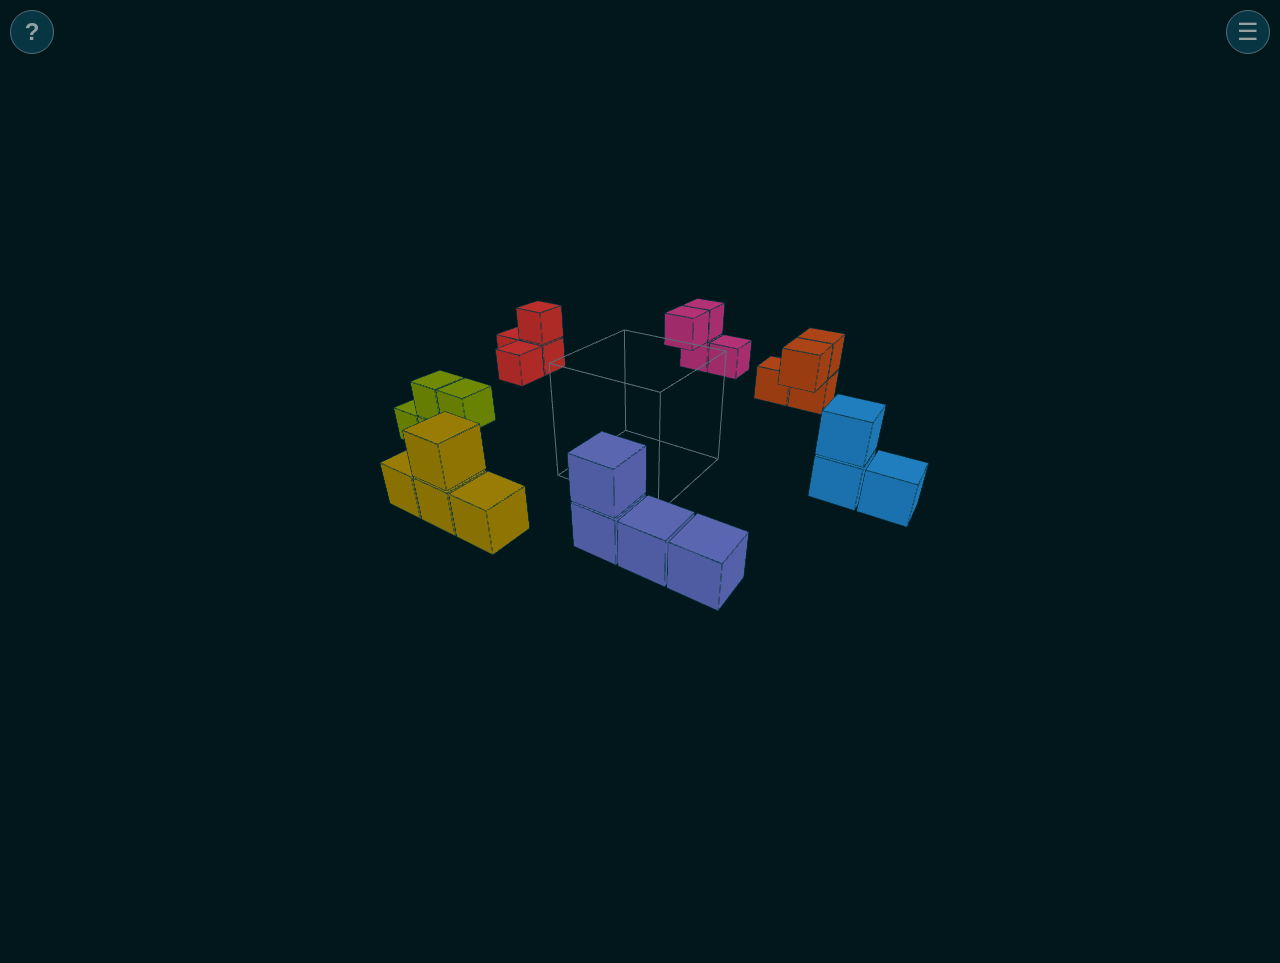
<file: index.html>
<!doctype html>
<html lang="en">
  <head>
    <meta charset="UTF-8" />
    <meta
      name="viewport"
      content="width=device-width, initial-scale=1.0, user-scalable=no"
    />
    <title>Soma</title>
    <link href="fonts/inter.css" rel="stylesheet" />
    <link href="fonts/monoid.css" rel="stylesheet" />
    <link rel="stylesheet" href="styles.css" />
    <link rel="manifest" href="./manifest.json" />
    <link rel="icon" href="./media/favicon.ico" type="image/x-icon" />
  </head>
  <body>
    <button id="help-btn">?</button>
    <button id="puzzle-menu-btn">☰</button>

    <div id="puzzle-panel" class="hidden">
      <div id="puzzle-preview"></div>
      <div id="puzzle-list"></div>
      <div id="puzzle-pagination">
        <button id="prev-puzzle-page">&#9664;</button>
        <span id="puzzle-page-info"></span>
        <button id="next-puzzle-page">&#9654;</button>
      </div>
      <button id="solve-cube-btn">Solve Classic Cube</button>
      <button id="cancel-puzzle-btn">Cancel</button>
    </div>

    <div id="info" class="hidden">
      <h1>Soma Cube by Ruben Berenguel</h1>
      <p>
        The goal is to assemble the seven pieces into a solid 3x3x3 cube or one
        of the other included puzzle shapes.
      </p>
      <p>
        There are <strong>240 unique solutions</strong> to the classic cube.
        When you solve the cube, you can export the solution. The export is an
        image that contains a 2D "unfolded" view of the solved cube's faces with
        the printed unique signature of this solution. This file is named with
        your solution's index number (1-240) and its unique signature, creating
        a shareable record of your find. Can you find them all? For other
        puzzles, a picture of the solved puzzle is generated.
      </p>
      <p>
        Incorporates the extra Soma puzzles from
        <a href="https://www.fam-bundgaard.dk/SOMA/FIGURES/FIGURES.HTM"
          >Thorleif Bundgård's Soma "fan" site</a
        >. As I add more puzzles I will try to add references to their authors.
      </p>
      <p><b>Controls:</b></p>
      <ul>
        <li>
          <b>Select/Place:</b> Click a piece to select it. Drag to place it,
          they magically try to snap to where you may want them.
        </li>
        <li>
          <b>Orbit Camera:</b> Drag the background. Also deselects pieces.
        </li>
        <li><b>Zoom:</b> Use the mouse wheel or pinch-to-zoom.</li>
        <li>
          <b>Rotate Piece:</b> When a piece is selected, use the
          <code>A, R, S</code> or <code>Z, X, V</code> keys, or the rotation
          trackball that appears on the bottom right.
        </li>
        <li>
          <b>Nudge Piece:</b> When a piece is selected, use the visual nudge
          controls to move it along that visual plane.
        </li>
      </ul>
      <button id="close-info-btn">Got it!</button>
    </div>
    <div id="blur" class="hidden"></div>
    <div id="container">
      <div id="win-message">
        <div id="win-message-main-text"></div>
        <div id="solution-info"></div>
        <div id="win-buttons-container">
          <button id="export-btn">Export Solution</button>
          <button id="hide-btn" class="rot-btn">Hide this</button>
          <button id="restart-btn" class="rot-btn">Restart</button>
        </div>
      </div>
    </div>

    <div id="nudge-pad" class="hidden">
      <button id="nudge-up">↑</button>
      <button id="nudge-left">←</button>
      <button id="nudge-right">→</button>
      <button id="nudge-down">↓</button>
    </div>

    <script type="importmap">
      {
        "imports": {
          "three": "./libs/three.module.js"
        }
      }
    </script>
    <script type="module" src="js/soma.js"></script>
    <script>
      if ("serviceWorker" in navigator) {
        window.addEventListener("load", function () {
          navigator.serviceWorker.register("./sw.js").then(
            function (registration) {
              console.log(
                "ServiceWorker registration successful with scope: ",
                registration.scope,
              );
            },
            function (err) {
              console.log("ServiceWorker registration failed: ", err);
            },
          );
        });
      } else {
        console.info("Service workers not available on this device");
      }
    </script>
  </body>
</html>
</file>
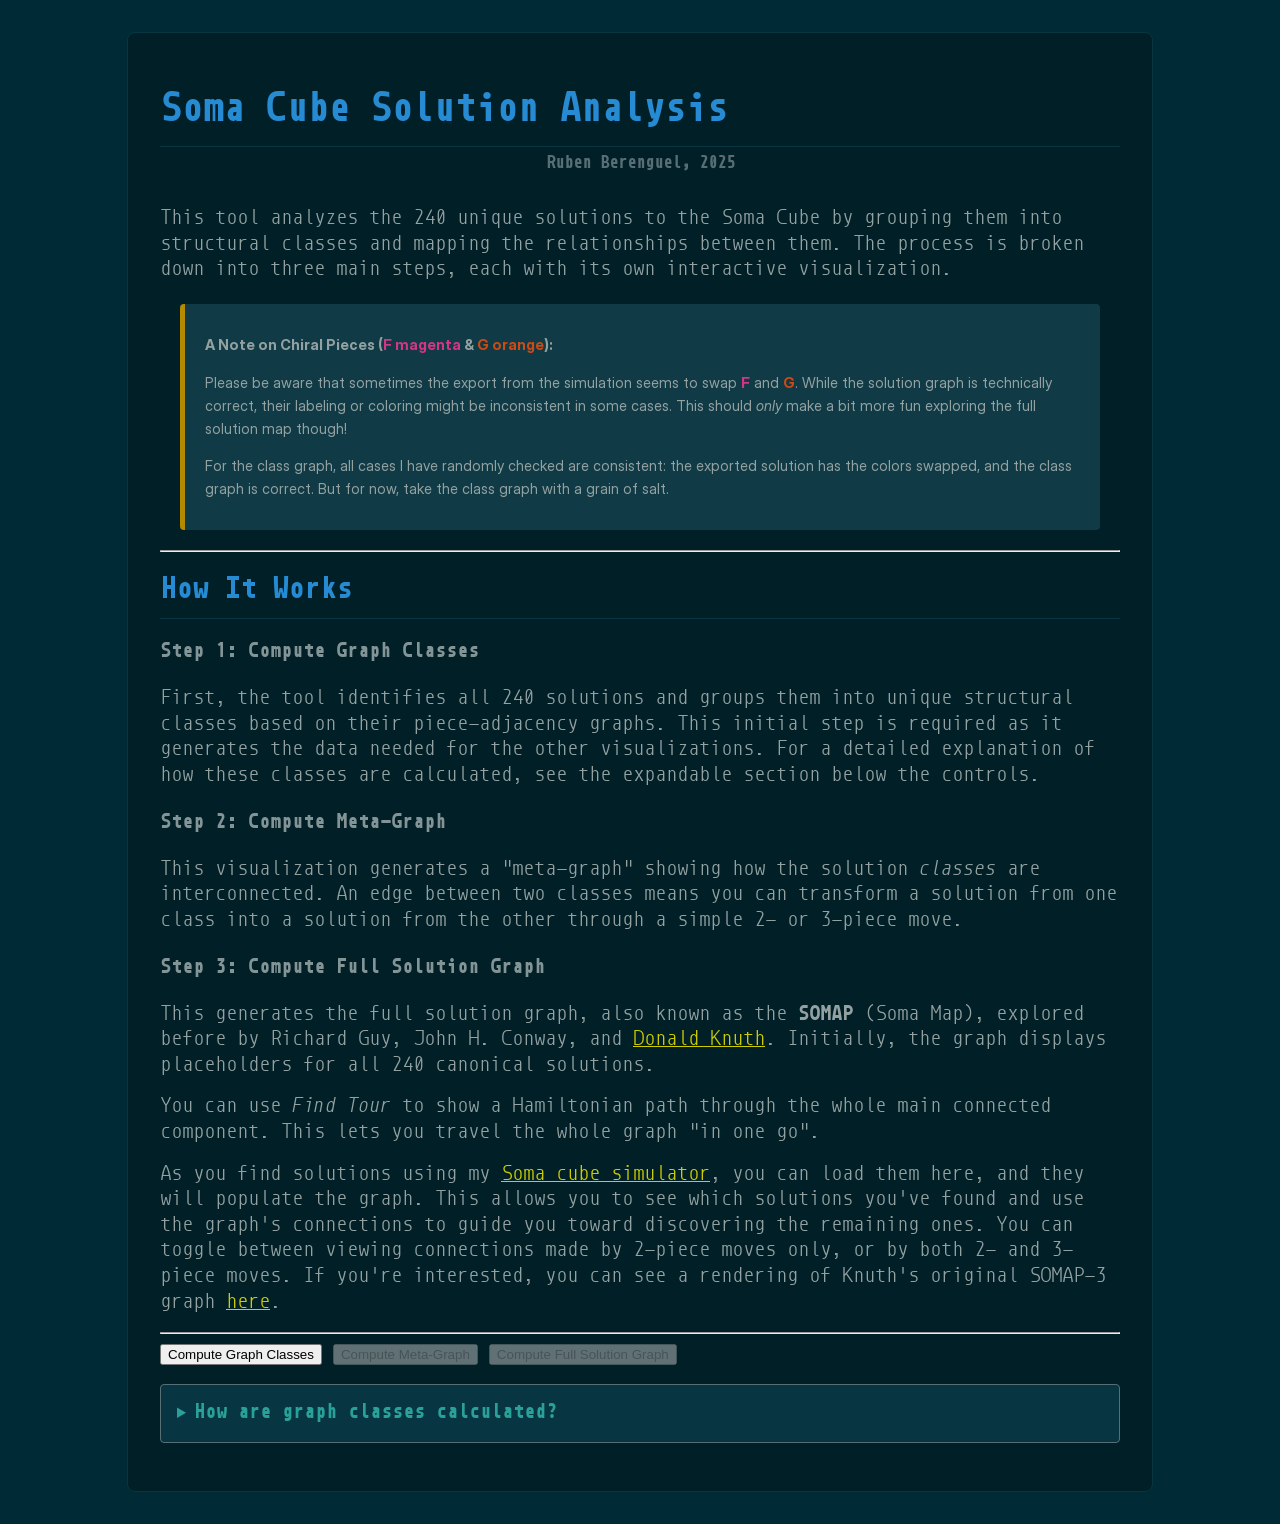
<file: analysis/index.html>
<!doctype html>
<html lang="en">
  <head>
    <meta charset="UTF-8" />
    <link rel="icon" href="../media/favicon.ico" type="image/x-icon" />
    <title>Soma Cube Solution Analysis</title>
    <script src="./libs/mermaid.js"></script>
    <script src="./libs/svgpanzoom.js"></script>
    <script src="./libs/d3v6.js"></script>
    <link href="../fonts/inter.css" rel="stylesheet" />
    <link href="../fonts/monoid.css" rel="stylesheet" />
    <style>
      body {
        margin: 0;
        font-family: "monoidregular";
        background-color: #002b36; /* Solarized Base03 */
        color: #839496; /* Solarized Base01 */
        line-height: 1.6;
      }
      /* In styles.css */
      .chiral-notice {
        background-color: #103b46; /* A light, solarized color */
        border-left: 5px solid #b58900; /* Solarized yellow */
        padding: 15px 20px;
        margin: 20px;
        border-radius: 4px;
        font-family: "Inter", sans-serif;
        color: #839496; /* A darker, readable color */
        font-size: 0.9em;
      }
      .chiral-notice .piece-f {
        color: #d33682; /* Piece F Color (Magenta) */
        font-weight: bold;
      }

      .chiral-notice .piece-g {
        color: #cb4b16; /* Piece G Color (Orange) */
        font-weight: bold;
      }
      .chiral-notice strong {
      }
      #container {
        max-width: 960px;
        margin: 2rem auto;
        background: #001f27; /* Darker variant for container */
        padding: 2rem;
        border-radius: 8px;
        border: 1px solid #073642; /* Solarized Base02 */
      }
      h1,
      h2 {
        border-bottom: 1px solid #073642;
        padding-bottom: 0.5rem;
        color: #268bd2; /* Solarized Blue */
      }
      p,
      li {
        color: #93a1a1; /* Solarized Base1 */
      }
      /* General code style */
      code {
        font-family: monospace;
        background-color: #073642;
        color: #b58900; /* Solarized Yellow */
        padding: 2px 5px;
        border-radius: 4px;
      }
      .solution {
        margin-bottom: 2rem;
        border: 1px solid #073642;
        border-radius: 8px;
        padding: 1.5rem;
        background: #002b36;
      }
      /* Style for the container of the signature list */
      pre {
        background-color: #073642;
        padding: 1rem;
        border-radius: 4px;
        white-space: pre-wrap;
        word-break: break-all;
        color: #93a1a1;
      }
      /* --- THIS IS THE FIX --- */
      /* Make the code block inside pre a block element */
      pre > code {
        display: block;
        background-color: transparent; /* Inherit pre's background */
        padding: 0; /* Reset padding, pre handles it */
      }
      .mermaid {
        background-color: #002b36;
        padding: 1rem;
        border-radius: 8px;
        display: flex;
        justify-content: center;
      }
      .mermaid svg {
        max-width: 100%;
        height: auto;
      }

      details {
        margin: 1rem 0;
        background: #073642;
        border-radius: 4px;
        border: 1px solid #586e75;
      }
      summary {
        padding: 1rem;
        cursor: pointer;
        font-weight: bold;
        color: #2aa198; /* Solarized Cyan */
      }
      .explanation {
        padding: 0 1rem 1rem 1rem;
        border-top: 1px solid #586e75;
      }
      .explanation ul {
        padding-left: 20px;
      }
      #meta-graph-viz {
        height: 50vh;
      }
      [data-id="A"] > rect {
        fill: #268bd2 !important;
      }
      [data-id="B"] > rect {
        fill: #6c71c4 !important;
      }
      [data-id="C"] > rect {
        fill: #b58900 !important;
      }
      [data-id="D"] > rect {
        fill: #859900 !important;
      }
      [data-id="E"] > rect {
        fill: #dc322f !important;
      }
      [data-id="F"] > rect {
        fill: #d33682 !important;
      }
      [data-id="G"] > rect {
        fill: #cb4b16 !important;
      }
      [data-id="A"] span {
        color: black !important;
      }
      [data-id="B"] span {
        color: black !important;
      }
      [data-id="C"] span {
        color: black !important;
      }
      [data-id="D"] span {
        color: black !important;
      }
      [data-id="E"] span {
        color: black !important;
      }
      [data-id="F"] span {
        color: black !important;
      }
      [data-id="G"] span {
        color: black !important;
      }
      .viz-container {
        display: flex;
        flex-direction: row;
        align-items: center;
        justify-content: space-around;
        gap: 1rem;
      }
      .chord-diagram-container,
      .mermaid-diagram-container {
        flex: 1;
        min-width: 0;
      }
      .mermaid-diagram-container {
        background-color: #002b36;
        padding: 1rem;
        border-radius: 8px;
      }
      #container a {
        color: #cc0;
      }
      h4.subtitle {
        text-align: center;
        color: #586e75; /* Solarized Base00 */
        font-size: 0.9em;
        margin-top: -1rem;
        margin-bottom: 2rem;
        border-bottom: none;
        padding-bottom: 0;
      }
    </style>
  </head>
  <body>
    <div id="container">
      <h1>Soma Cube Solution Analysis</h1>
      <h4 class="subtitle">Ruben Berenguel, 2025</h4>
      <p>
        This tool analyzes the 240 unique solutions to the Soma Cube by grouping
        them into structural classes and mapping the relationships between them.
        The process is broken down into three main steps, each with its own
        interactive visualization.
      </p>
      <div class="chiral-notice">
        <p>
          <strong
            >A Note on Chiral Pieces (<span class="piece-f">F magenta</span> &
            <span class="piece-g">G orange</span>):</strong
          >
        </p>
        <p>
          Please be aware that sometimes the export from the simulation seems to
          swap <span class="piece-f">F</span> and
          <span class="piece-g">G</span>. While the solution graph is
          technically correct, their labeling or coloring might be inconsistent
          in some cases. This should <em>only</em> make a bit more fun exploring
          the full solution map though!
        </p>
        <p>
          For the class graph, all cases I have randomly checked are consistent:
          the exported solution has the colors swapped, and the class graph is
          correct. But for now, take the class graph with a grain of salt.
        </p>
      </div>
      <hr />

      <h2>How It Works</h2>

      <h4>Step 1: Compute Graph Classes</h4>
      <p>
        First, the tool identifies all 240 solutions and groups them into unique
        structural classes based on their piece-adjacency graphs. This initial
        step is required as it generates the data needed for the other
        visualizations. For a detailed explanation of how these classes are
        calculated, see the expandable section below the controls.
      </p>

      <h4>Step 2: Compute Meta-Graph</h4>
      <p>
        This visualization generates a "meta-graph" showing how the solution
        <em>classes</em> are interconnected. An edge between two classes means
        you can transform a solution from one class into a solution from the
        other through a simple 2- or 3-piece move.
      </p>

      <h4>Step 3: Compute Full Solution Graph</h4>
      <p>
        This generates the full solution graph, also known as the
        <strong>SOMAP</strong> (Soma Map), explored before by Richard Guy, John
        H. Conway, and
        <a href="https://www-cs-faculty.stanford.edu/~knuth/somap-list.txt"
          >Donald Knuth</a
        >. Initially, the graph displays placeholders for all 240 canonical
        solutions.
      </p>
      <p>
        You can use <em>Find Tour</em> to show a Hamiltonian path through the
        whole main connected component. This lets you travel the whole graph "in
        one go".
      </p>
      <p>
        As you find solutions using my
        <a href="https://www.mostlymaths.net/soma">Soma cube simulator</a>, you
        can load them here, and they will populate the graph. This allows you to
        see which solutions you've found and use the graph's connections to
        guide you toward discovering the remaining ones. You can toggle between
        viewing connections made by 2-piece moves only, or by both 2- and
        3-piece moves. If you're interested, you can see a rendering of Knuth's
        original SOMAP-3 graph <a href="./knuth.html">here</a>.
      </p>
      <hr />
      <div id="controls">
        <button id="compute-classes-btn">Compute Graph Classes</button>
        <button id="compute-meta-btn" disabled>Compute Meta-Graph</button>
        <button id="compute-solution-graph-btn" disabled>
          Compute Full Solution Graph
        </button>
      </div>
      <details>
        <summary>How are graph classes calculated?</summary>
        <div class="explanation">
          <p>
            To find the unique structural class for each graph, we compute a
            <strong>canonical label</strong>. This is a unique string that
            represents the graph's structure, regardless of how its pieces
            (vertices) are named.
          </p>
          <p>
            Two solutions belong to the same class if their graphs are
            <strong>isomorphic</strong>—meaning they are structurally identical.
          </p>
          <p>Our method is a brute-force approach suitable for small graphs:</p>
          <ul>
            <li>
              We generate all 7! (5,040) possible permutations of the piece
              labels ('A' through 'G').
            </li>
            <li>
              For each permutation, we create a new, relabeled version of the
              graph.
            </li>
            <li>
              <strong
                >We then convert this relabeled graph into a unique
                string:</strong
              >
              <ul>
                <li>
                  First, the graph's nodes (pieces) are sorted alphabetically
                  (A, B, C...).
                </li>
                <li>
                  We iterate through the sorted nodes, building the string. For
                  each node, we append its name, a colon, its
                  alphabetically-sorted neighbors, and a semicolon.
                </li>
                <li>
                  This creates a segment like <code>A:BCF;</code> for a single
                  node. The final string is a concatenation of all segments,
                  e.g., <code>A:BCF;B:ADG;...</code>.
                </li>
              </ul>
            </li>
            <li>
              The lexicographically <strong>smallest</strong> string found
              across all 5,040 permutations is chosen as the graph's official
              canonical label.
            </li>
          </ul>
          <p>
            All isomorphic graphs will produce the exact same canonical label,
            allowing us to group them together.
          </p>
        </div>
      </details>
      <div id="meta-graph-container" style="display: none">
        <h2>Meta-Graph of Solution Classes</h2>
        <p>
          This graph connects solution classes. A
          <strong>solid line</strong> indicates a 2-piece move, and a
          <strong>dotted line</strong> indicates a 3-piece move between
          solutions in the respective classes.
        </p>
        <div id="meta-graph-viewport">
          <div id="meta-graph-viz"></div>
        </div>
      </div>
      <div id="results-container"></div>
    </div>
    <script type="importmap">
      {
        "imports": {
          "three": "../libs/three.module.js"
        }
      }
    </script>
    <script type="module" src="main.js"></script>
  </body>
</html>
</file>
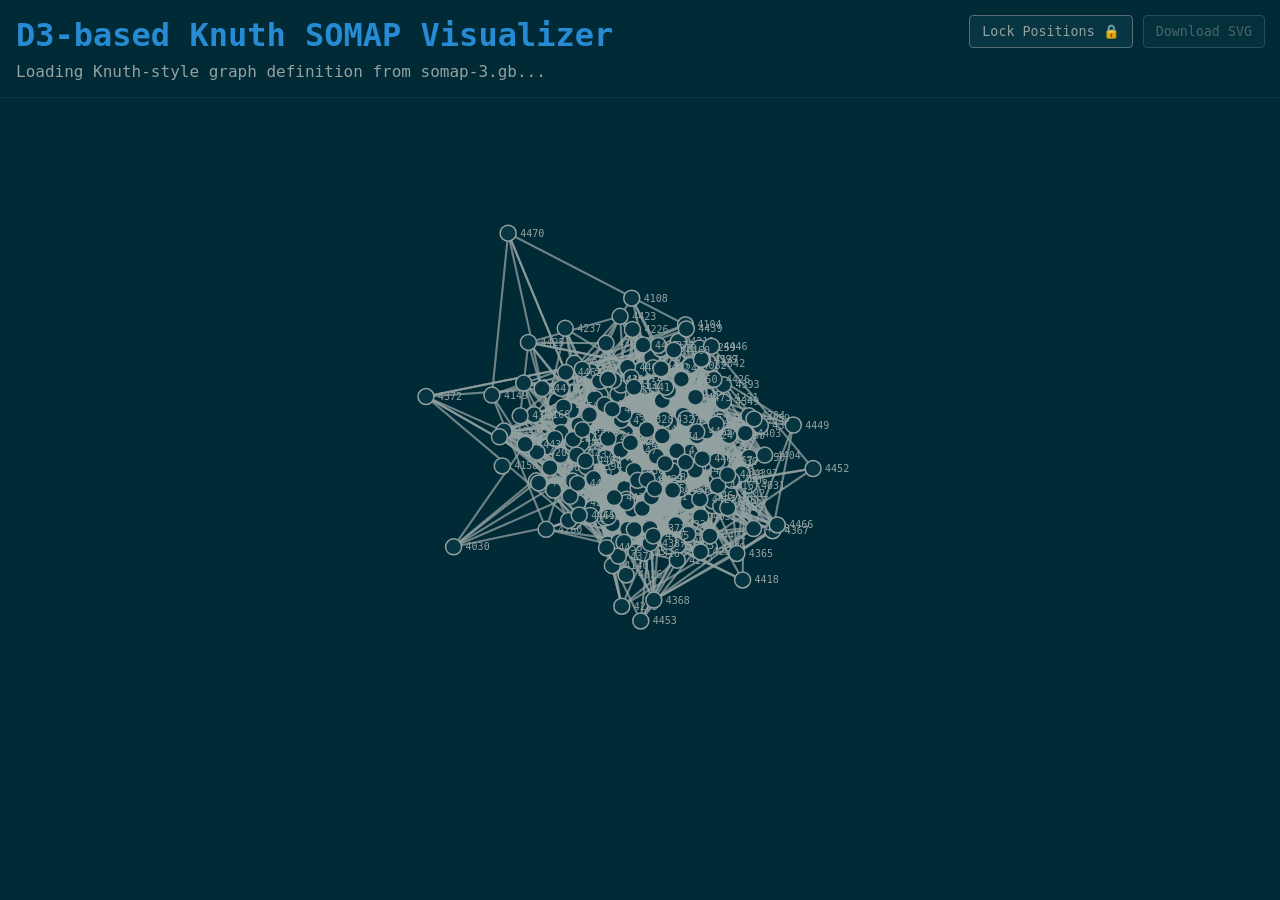
<file: analysis/knuth.html>
<!doctype html>
<html lang="en">
  <head>
    <meta charset="UTF-8" />
    <title>D3-based Knuth SOMAP Visualizer</title>
    <link rel="icon" href="../media/favicon.ico" type="image/x-icon" />
    <script src="libs/d3v6.js"></script>
    <style>
      body,
      html {
        margin: 0;
        padding: 0;
        width: 100%;
        height: 100%;
        overflow: hidden;
        background-color: #002b36;
        font-family:
          monospace,
          -apple-system,
          BlinkMacSystemFont,
          "Segoe UI",
          Roboto,
          Helvetica,
          Arial,
          sans-serif;
        color: #93a1a1;
      }
      svg {
        width: 100%;
        height: 100%;
        position: absolute;
        top: 0;
        left: 0;
        z-index: 1;
      }
      .header {
        position: relative;
        padding: 1rem;
        background-color: rgba(0, 43, 54, 0.9);
        z-index: 10;
        border-bottom: 1px solid #073642;
      }
      .header h1,
      .header p {
        margin: 0;
        padding: 0;
      }
      .header h1 {
        color: #268bd2;
        margin-bottom: 0.5rem;
      }
      .controls {
        position: absolute;
        top: 15px;
        right: 15px;
        display: flex;
        gap: 10px;
        z-index: 10;
      }
      .controls button,
      input[type="file"] {
        font-family: monospace, sans-serif;
        background-color: #073642;
        color: #93a1a1;
        border: 1px solid #586e75;
        padding: 8px 12px;
        border-radius: 4px;
        cursor: pointer;
      }
      .controls button:disabled {
        cursor: not-allowed;
        opacity: 0.5;
      }

      .node circle {
        stroke: #93a1a1;
        stroke-width: 1.5px;
        fill: #073642;
      }
      .node text {
        fill: #93a1a1;
        font-size: 10px;
        pointer-events: none;
      }
      .strand {
        stroke-opacity: 0.5;
        pointer-events: none;
      }
      .strand.three-piece {
        stroke-dasharray: 4, 4;
      }
      .link-group {
        cursor: help;
      }
      .link-label {
        font-size: 12px;
        font-weight: bold;
        fill: #fdf6e3;
        stroke: #002b36;
        stroke-width: 3px;
        paint-order: stroke;
        text-anchor: middle;
        alignment-baseline: middle;
        pointer-events: none;
        opacity: 1;
      }
      .tooltip {
        position: absolute;
        text-align: center;
        width: auto;
        padding: 8px;
        font: 12px sans-serif;
        background: #073642;
        border: 1px solid #93a1a1;
        border-radius: 8px;
        pointer-events: none;
        color: #93a1a1;
        opacity: 0;
        z-index: 20;
      }
    </style>
  </head>
  <body>
    <div class="header">
      <h1>D3-based Knuth SOMAP Visualizer</h1>
      <p>Loading Knuth-style graph definition from somap-3.gb...</p>
    </div>

    <div class="controls">
      <button id="lock-btn">Lock Positions 🔒</button>
      <button id="download-btn" disabled>Download SVG</button>
    </div>

    <script>
      function parseKnuthFormat(textContent) {
        const lines = textContent.split("\n");
        const nodes = new Map();
        const edges = [];
        let currentNodeId = null;
        const nodeRegex = /^#(\d+)\s+([A-Z0-9a-z]+)/;
        const edgeRegex = /->\s+#(\d+).*?(delta.*)/;

        for (const line of lines) {
          const nodeMatch = line.match(nodeRegex);
          if (nodeMatch) {
            const [_, id, code] = nodeMatch;
            currentNodeId = id;
            nodes.set(id, `${id} ${code}`);
            continue;
          }

          const edgeMatch = line.match(edgeRegex);
          if (edgeMatch && currentNodeId) {
            const [_, targetId, label] = edgeMatch;
            edges.push({
              from: currentNodeId,
              to: targetId,
              label: label.trim(),
            });
          }
        }
        return { nodes, edges };
      }

      function transformToD3(knuthData) {
        const nodes = Array.from(knuthData.nodes.keys(), (id) => ({
          id,
          label: knuthData.nodes.get(id),
        }));
        const links = knuthData.edges.map((edge) => {
          const piecesMatch = edge.label.match(/\(([^)]+)\)/);
          const pieces = piecesMatch ? piecesMatch[1] : "";
          return {
            source: edge.from,
            target: edge.to,
            pieces: pieces,
            moveType: pieces ? pieces.split(",").length : 0,
          };
        });
        return { nodes, links };
      }

      function saveSvg(svgElement, filename) {
        const serializer = new XMLSerializer();
        let source = serializer.serializeToString(svgElement);
        if (
          !source.match(/^<svg[^>]+xmlns="http\:\/\/www\.w3\.org\/2000\/svg"/)
        ) {
          source = source.replace(
            /^<svg/,
            '<svg xmlns="http://www.w3.org/2000/svg"',
          );
        }
        const blob = new Blob([source], {
          type: "image/svg+xml;charset=utf-8",
        });
        const url = URL.createObjectURL(blob);
        const link = document.createElement("a");
        link.href = url;
        link.download = filename;
        document.body.appendChild(link);
        link.click();
        document.body.removeChild(link);
        URL.revokeObjectURL(url);
      }

      function renderD3Graph({ nodes, links }) {
        d3.select("svg").remove();
        d3.select(".tooltip").remove();

        const pieceColors = new Map([
          ["A", "#268bd2"],
          ["B", "#6c71c4"],
          ["C", "#b58900"],
          ["D", "#859900"],
          ["E", "#dc322f"],
          ["F", "#d33682"],
          ["G", "#cb4b16"],
        ]);

        const width = window.innerWidth;
        const height = window.innerHeight;
        let isLocked = false;
        const svg = d3
          .select("body")
          .append("svg")
          .attr("viewBox", [0, 0, width, height]);
        const tooltip = d3
          .select("body")
          .append("div")
          .attr("class", "tooltip");
        const totalEdgeWidth = 2;

        const simulation = d3
          .forceSimulation(nodes)
          .force(
            "link",
            d3
              .forceLink(links)
              .id((d) => d.id)
              .distance(150)
              .strength(1.9),
          )
          .force("charge", d3.forceManyBody().strength(-2))
          .force("center", d3.forceCenter(width / 2, height / 2));

        const linkGroups = svg
          .append("g")
          .selectAll("g")
          .data(links)
          .join("g")
          .attr("class", (d) => `link-group move-${d.moveType}-piece`)
          .on("mouseover", function (event, d) {
            const group = d3.select(this);
            group.selectAll("line.strand").style("stroke-opacity", 1.0);
            if (d.pieces) {
              group
                .append("text")
                .attr("class", "link-label")
                .attr("x", (d.source.x + d.target.x) / 2)
                .attr("y", (d.source.y + d.target.y) / 2)
                .text(d.pieces.split(",").join(""));
            }
            tooltip
              .transition()
              .duration(200)
              .style("opacity", 0.9)
              .html(`Move: ${d.pieces || "N/A"}`)
              .style("left", event.pageX + 5 + "px")
              .style("top", event.pageY - 28 + "px");
          })
          .on("mouseout", function () {
            const group = d3.select(this);
            group.selectAll("line.strand").style("stroke-opacity", 0.5);
            group.select("text.link-label").remove();
            tooltip.transition().duration(500).style("opacity", 0);
          });

        linkGroups.each(function (d) {
          const group = d3.select(this);
          const strands = d.pieces ? d.pieces.split(",") : [];
          const strandWidth =
            strands.length > 0
              ? Math.max(0.5, totalEdgeWidth / strands.length)
              : totalEdgeWidth;
          group
            .append("line")
            .attr("class", "hit-area")
            .style("stroke", "transparent")
            .style("stroke-width", 10);

          if (strands.length > 0) {
            strands.forEach((piece) => {
              group
                .append("line")
                .attr("class", "strand")
                .classed("three-piece", d.moveType === 3)
                .style("stroke", pieceColors.get(piece.trim()) || "#93a1a1")
                .style("stroke-width", strandWidth.toFixed(2));
            });
          } else {
            group
              .append("line")
              .attr("class", "strand")
              .style("stroke", "#93a1a1")
              .style("stroke-width", strandWidth.toFixed(2));
          }
        });

        const node = svg
          .append("g")
          .selectAll("g")
          .data(nodes)
          .join("g")
          .attr("class", "node")
          .call(
            d3
              .drag()
              .on("start", dragstarted)
              .on("drag", dragged)
              .on("end", dragended),
          );
        node.append("circle").attr("r", 8);
        node
          .append("text")
          .text((d) => d.id)
          .attr("dx", 12)
          .attr("dy", ".35em");
        node.append("title").text((d) => d.label);

        simulation.on("tick", () => {
          linkGroups.each(function (d) {
            const group = d3.select(this);
            const { source, target } = d;
            group
              .select("line.hit-area")
              .attr("x1", source.x)
              .attr("y1", source.y)
              .attr("x2", target.x)
              .attr("y2", target.y);
            const dx = target.x - source.x,
              dy = target.y - source.y;
            const length = Math.sqrt(dx * dx + dy * dy);
            if (length === 0) return;
            const nx = -dy / length,
              ny = dx / length;
            const numStrands = d.pieces ? d.pieces.split(",").length : 1;
            const strandWidth = Math.max(0.5, totalEdgeWidth / numStrands);

            group.selectAll("line.strand").each(function (_, i) {
              const offset =
                numStrands > 1 ? (i - (numStrands - 1) / 2) * strandWidth : 0;
              d3.select(this)
                .attr("x1", source.x + offset * nx)
                .attr("y1", source.y + offset * ny)
                .attr("x2", target.x + offset * nx)
                .attr("y2", target.y + offset * ny);
            });
          });
          node.attr("transform", (d) => `translate(${d.x},${d.y})`);
        });

        function dragstarted(event, d) {
          if (!event.active) {
            simulation.alphaTarget(isLocked ? 0 : 0.3).restart();
          }
          d.fx = d.x;
          d.fy = d.y;
        }
        function dragged(event, d) {
          d.fx = event.x;
          d.fy = event.y;
        }
        function dragended(event, d) {
          if (!isLocked) {
            if (!event.active) {
              simulation.alphaTarget(0);
            }
            d.fx = null;
            d.fy = null;
          }
        }

        const lockBtn = document.getElementById("lock-btn");
        const downloadBtn = document.getElementById("download-btn");

        lockBtn.addEventListener("click", () => {
          isLocked = true;
          simulation.stop();
          lockBtn.textContent = "Positions Locked ✨";
          lockBtn.disabled = true;
          downloadBtn.disabled = false;
          node.selectAll("circle").attr("stroke", "#2aa198");
        });

        downloadBtn.addEventListener("click", () => {
          saveSvg(svg.node(), "knuth-metagraph.svg");
        });
      }

      // Function to fetch and render the graph
      async function loadAndRenderGraph() {
        try {
          const response = await fetch("./somap-3.gb");
          if (!response.ok) {
            throw new Error(`HTTP error! status: ${response.status}`);
          }
          const textContent = await response.text();
          const knuthData = parseKnuthFormat(textContent);
          const d3Data = transformToD3(knuthData);
          renderD3Graph(d3Data);
        } catch (error) {
          console.error("Could not load the graph file:", error);
          document.querySelector(".header p").textContent =
            "Failed to load somap-3.gb. Please check console for details.";
        }
      }

      // Load the graph when the page loads
      document.addEventListener("DOMContentLoaded", loadAndRenderGraph);
    </script>
  </body>
</html>
</file>
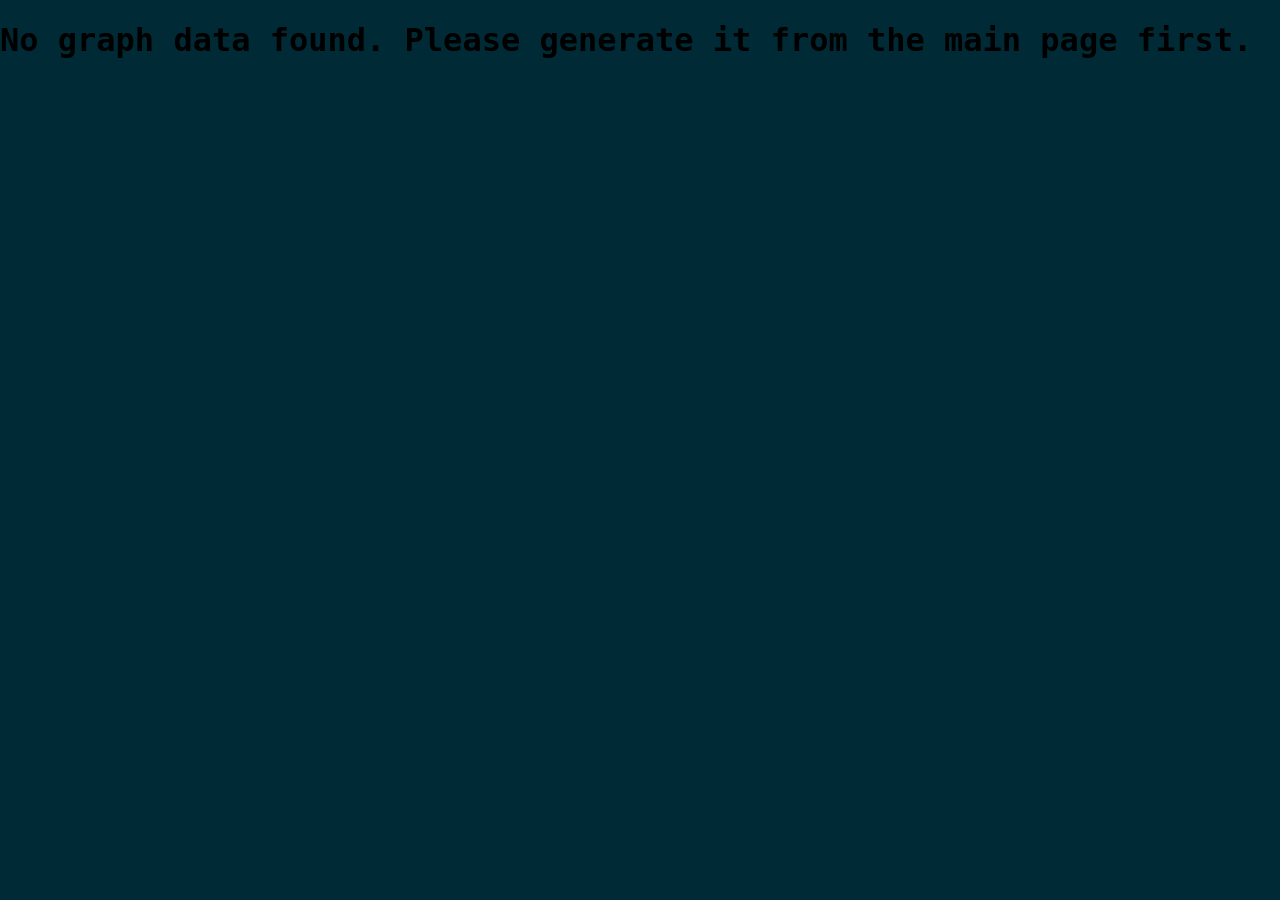
<file: analysis/meta_viz.html>
<!doctype html>
<html lang="en">
  <head>
    <meta charset="UTF-8" />
    <title>Soma Cube | Meta-Graph Visualization</title>
    <link rel="icon" href="../media/favicon.ico" type="image/x-icon" />
    <script src="./libs/d3v6.js"></script>
    <style>
      body,
      html {
        margin: 0;
        padding: 0;
        width: 100%;
        height: 100%;
        overflow: hidden;
        background-color: #002b36;
        font-family: "monoidregular", monospace;
      }
      svg {
        width: 100%;
        height: 100%;
      }
      .node circle {
        stroke: #93a1a1;
        stroke-width: 1.5px;
      }
      .node text {
        fill: #93a1a1;
        font-size: 10px;
        pointer-events: none; /* Make text non-interactive */
      }
      .link {
        stroke: #586e75; /* Solarized Base01 */
        stroke-opacity: 0.6;
      }
      .link.three-piece {
        stroke-dasharray: 5, 5;
      }
      .tooltip {
        position: absolute;
        text-align: center;
        width: auto;
        padding: 8px;
        font: 12px sans-serif;
        background: #073642; /* Solarized Base02 */
        border: 1px solid #93a1a1;
        border-radius: 8px;
        pointer-events: none;
        color: #93a1a1;
        opacity: 0;
      }
      .strand {
        stroke-opacity: 0.7;
        pointer-events: none; /* Make strands non-interactive for tooltips */
      }
      .strand.three-piece {
        stroke-dasharray: 5, 5;
      }
      .link-group {
        cursor: help; /* Change cursor on hover to indicate info is available */
      }
      .link-label {
        font-size: 12px;
        font-weight: bold;
        fill: #fdf6e3; /* A bright, light color (Solarized Base3) */
        stroke: #002b36; /* A dark outline matching the background */
        stroke-width: 3px;
        paint-order: stroke; /* This makes the fill render on top of the stroke */
        text-anchor: middle;
        alignment-baseline: middle;
        pointer-events: none; /* The label itself shouldn't capture mouse events */
        opacity: 0; /* Hidden by default */
        /*transition: opacity 0.2s ease-in-out; /* Smooth fade effect */
      }
      .controls {
        position: absolute;
        top: 15px;
        left: 15px;
        display: flex;
        gap: 10px;
      }
      .controls button {
        font-family: "monoidregular", monospace;
        background-color: #073642;
        color: #93a1a1;
        border: 1px solid #586e75;
        padding: 8px 12px;
        border-radius: 4px;
        cursor: pointer;
      }
      .controls button:disabled {
        cursor: not-allowed;
        opacity: 0.5;
      }
    </style>
  </head>
  <body>
    <div class="controls">
      <button id="lock-btn">Lock Positions 🔒</button>
      <button id="download-btn" disabled>Download SVG</button>
    </div>
    <script type="module" src="meta_d3_viz.js"></script>
  </body>
</html>
</file>
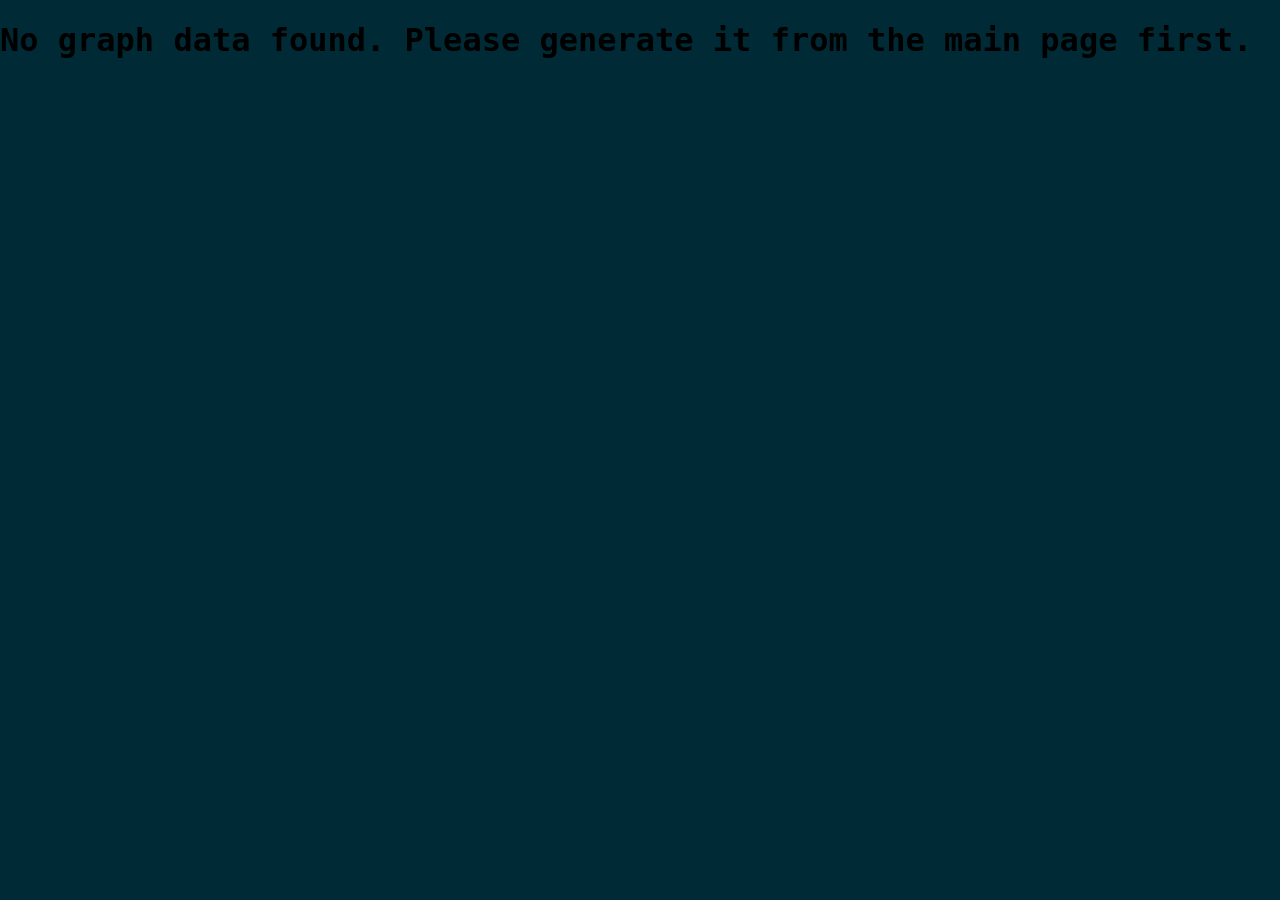
<file: analysis/solution_viz.html>
<!doctype html>
<html lang="en">
  <head>
    <meta charset="UTF-8" />
    <title>Soma Cube | Full Solution Graph (SOMAP)</title>
    <link rel="icon" href="../media/favicon.ico" type="image/x-icon" />
    <script src="./libs/d3v6.js"></script>
    <script src="./libs/svgpanzoom.js"></script>
    <style>
      body,
      html {
        margin: 0;
        padding: 0;
        width: 100%;
        height: 100%;
        overflow: hidden;
        background-color: #002b36;
        font-family: "monoidregular", monospace;
      }
      svg {
        width: 100%;
        height: 100%;
      }
      .node {
        cursor: pointer;
      }
      .node circle {
        stroke: #93a1a1;
        stroke-width: 1.5px;
      }
      .node text {
        fill: #93a1a1;
        font-size: 10px;
        pointer-events: none;
      }
      .strand {
        stroke-opacity: 0.5;
        pointer-events: none;
      }
      .strand.three-piece {
        stroke-dasharray: 4, 4;
      }
      .link-group {
        cursor: help;
      }
      .link-label {
        font-size: 12px;
        font-weight: bold;
        fill: #fdf6e3;
        stroke: #002b36;
        stroke-width: 3px;
        paint-order: stroke;
        text-anchor: middle;
        alignment-baseline: middle;
        pointer-events: none;
        opacity: 1;
      }
      .tooltip {
        position: absolute;
        text-align: center;
        width: auto;
        padding: 8px;
        font: 12px sans-serif;
        background: #073642;
        border: 1px solid #93a1a1;
        border-radius: 8px;
        pointer-events: none;
        color: #93a1a1;
        opacity: 0;
      }
      .controls {
        position: absolute;
        top: 15px;
        left: 15px;
        display: flex;
        gap: 10px;
        align-items: center;
        z-index: 10;
      }
      .controls button {
        font-family: "monoidregular", monospace;
        background-color: #073642;
        color: #93a1a1;
        border: 1px solid #586e75;
        padding: 8px 12px;
        border-radius: 4px;
        cursor: pointer;
      }
      .controls button:disabled {
        cursor: not-allowed;
        opacity: 0.5;
      }

      #viewer-container {
        position: absolute;
        top: 15px;
        right: 15px;
        width: 30%;
        max-width: 800px;
        background-color: rgba(7, 54, 66, 0.9);
        border: 1px solid #586e75;
        border-radius: 8px;
        padding: 15px;
        box-sizing: border-box;
        display: none; /* Initially hidden */
        flex-direction: column;
        align-items: center;
        z-index: 5;
      }
      #viewer-container h2 {
        color: #93a1a1;
        margin-top: 0;
        margin-bottom: 10px;
        text-align: center;
      }
      #viewer-image {
        max-width: 100%;
        border: 2px solid #586e75;
        border-radius: 8px;
      }
    </style>
  </head>
  <body>
    <div class="controls">
      <button id="lock-btn">Lock Positions 🔒</button>
      <button id="download-btn" disabled>Download SVG</button>
      <button id="load-local-trigger-btn">Load Local Solutions...</button>
      <button id="toggle-3-piece-btn">Toggle 3-Piece Moves</button>
      <button id="tour-btn">Toggle ideal path</button>
      <input
        type="file"
        id="load-local-input"
        multiple
        accept="image/png"
        style="display: none"
      />
    </div>

    <div id="viewer-container">
      <h2 id="viewer-title">Solution #</h2>
      <img id="viewer-image" src="" alt="Selected solution" />
    </div>

    <script type="module" src="solution_viz.js"></script>
  </body>
</html>
</file>
<file: fonts/inter.css>
@font-face {
  font-family: "Inter";
  src: url("./InterDisplay-Regular.woff2") format("woff2");
}
@font-face {
  font-family: "Inter";
  src: url("./InterDisplay-Bold.woff2") format("woff2");
  font-weight: bold;
  font-style: normal;
}
@font-face {
  font-family: "Inter";
  src: url("./InterDisplay-Italic.woff2") format("woff2");
  font-weight: normal;
  font-style: italic;
}
</file>
<file: fonts/monoid.css>
@font-face {
  font-family: "monoidregular";
  src: url("./monoid-regular.woff2") format("woff2");
}
@font-face {
  font-family: "monoidregular";
  src: url("./monoid-bold.woff2") format("woff2");
  font-weight: bold;
  font-style: normal;
}
@font-face {
  font-family: "monoidregular";
  src: url("./monoid-italic.woff2") format("woff2");
  font-weight: normal;
  font-style: italic;
}
</file>
<file: styles.css>
body {
  margin: 0;
  overflow: hidden;
  font-family: "Inter", sans-serif;
  background-color: #01171c; /* Darker Background */
  color: #839496;
  user-select: none;
  touch-action: manipulation;
  -webkit-user-select: none;
  -moz-user-select: none;
}

code {
  font-family: "monoidregular", monospace;
  font-size: 90%;
  margin-left: 0.5em;
  margin-right: 0.5em;
}

#blur {
  backdrop-filter: blur(2px);
  height: 100vh;
  width: 100vw;
  z-index: 1;
  position: absolute;
}

#blur.hidden {
  opacity: 0;
  visibility: hidden;
}

#container {
  width: 100%;
  height: 100%;
  position: relative;
  touch-action: none;
}
canvas {
  display: block;
  width: 100%;
  height: 100%;
}
#help-btn {
  position: absolute;
  top: 10px;
  left: 10px;
  width: 44px;
  height: 44px;
  background-color: #073642;
  border: 1px solid #586e75;
  color: #93a1a1;
  border-radius: 50%;
  font-size: 24px;
  font-weight: bold;
  cursor: pointer;
  display: flex;
  justify-content: center;
  align-items: center;
  z-index: 10;
}

#info {
  position: absolute;
  top: 10px;
  right: 10px;
  background-color: rgba(0, 33, 41, 0.85); /* Darker Solarized Base */
  padding: 15px;
  border-radius: 10px;
  max-width: 300px;
  font-size: 14px;
  line-height: 1.6;
  z-index: 10;
  border: 1px solid #073642; /* Solarized Base + 1 */
  transition:
    opacity 0.4s ease,
    visibility 0.4s ease;
}
#info.hidden {
  opacity: 0;
  visibility: hidden;
}
#info h1 {
  margin-top: 0;
  font-size: 18px;
  color: #268bd2; /* Solarized Blue */
}
#info p {
  margin-bottom: 5px;
}

/* ADD THIS TO STYLE THE LIST */
#info ul {
  padding-left: 20px;
  margin-top: 10px;
}
#info li {
  margin-bottom: 8px;
}

#close-info-btn {
  background-color: #859900; /* Solarized Green */
  color: #fdf6e3; /* Solarized Light */
  border: none;
  padding: 8px 12px;
  border-radius: 5px;
  cursor: pointer;
  margin-top: 10px;
  width: 100%;
  font-weight: bold;
}
#win-message {
  display: none;
  position: absolute;
  top: 50%;
  left: 50%;
  transform: translate(-50%, -50%);
  background-color: rgba(133, 153, 0, 0.9); /* Solarized Green */
  padding: 30px 40px;
  border-radius: 15px;
  text-align: center;
  font-size: 24px;
  font-weight: bold;
  color: #fdf6e3;
  box-shadow: 0 10px 30px rgba(0, 0, 0, 0.4);
  z-index: 1000;
}

#solution-info {
  font-family: "monoidregular", monospace;
  font-size: 14px;
  color: #fdf6e3;
  margin-top: 15px;
  margin-bottom: 5px;
  white-space: pre-wrap;
  word-break: break-all;
}

#win-buttons-container {
  margin-top: 20px;
}

#win-message button {
  background-color: #073642;
  color: #93a1a1;
  border: 1px solid #586e75;
  padding: 10px 15px;
  border-radius: 5px;
  cursor: pointer;
  font-size: 16px;
  margin: 0 5px;
}
#win-message button:hover {
  background-color: #586e75;
  color: #fdf6e3;
}

#puzzle-menu-btn {
  position: absolute;
  top: 10px;
  right: 10px;
  width: 44px;
  height: 44px;
  background-color: #073642;
  border: 1px solid #586e75;
  color: #93a1a1;
  border-radius: 50%;
  font-size: 24px;
  cursor: pointer;
  z-index: 10;
}

#puzzle-panel {
  position: absolute;
  top: 60px;
  right: 10px;
  width: 250px;
  background-color: rgba(0, 33, 41, 0.9);
  border: 1px solid #073642;
  border-radius: 10px;
  z-index: 11;
  padding: 15px;
  color: #93a1a1;
  transition:
    opacity 0.4s ease,
    visibility 0.4s ease;
}

#puzzle-panel.hidden {
  opacity: 0;
  visibility: hidden;
}

#puzzle-panel h2 {
  margin-top: 0;
  font-size: 18px;
  color: #268bd2;
  text-align: center;
}

#puzzle-preview {
  width: 100%;
  height: aut;
  margin-bottom: 10px;
  background-color: #001f27;
  border-radius: 5px;
  border: 1px solid #073642;
}

#puzzle-list {
  max-height: 250px;
  overflow-y: auto;
}

.puzzle-item {
  padding: 8px;
  cursor: pointer;
  border-radius: 4px;
  margin-bottom: 5px;
  background-color: #002b36; /* Solarized Base03 */
  border: 1px solid #073642; /* Solarized Base02 */
  margin-right: 0.5em;
  margin-left: 0.1em;
}

.puzzle-item:hover,
.puzzle-item.previewing {
  background-color: #073642;
}

#puzzle-panel button {
  background-color: #859900;
  color: #fdf6e3;
  border: none;
  padding: 8px 12px;
  border-radius: 5px;
  cursor: pointer;
  margin-top: 10px;
  width: 100%;
  font-weight: bold;
}

#puzzle-panel button#cancel-puzzle-btn {
  background-color: #dc322f;
}

#puzzle-pagination {
  display: flex;
  justify-content: space-between;
  align-items: center;
  margin-top: 10px;
  padding-top: 10px;
  border-top: 1px solid #073642;
}

#puzzle-pagination button {
  font-family: "Inter", sans-serif;
  background-color: #268bd2; /* Solarized Blue */
  color: #fdf6e3; /* Solarized Light */
  border: none;
  padding: 5px 10px;
  border-radius: 5px;
  cursor: pointer;
  font-weight: bold;
  width: auto;
  margin-top: 0;
}

#puzzle-pagination button:disabled {
  background-color: #073642;
  color: #586e75;
  cursor: not-allowed;
}

#puzzle-page-info {
  font-size: 14px;
  color: #93a1a1;
}

#trackball {
  position: absolute;
  bottom: 20px;
  right: 20px;
  width: 110px;
  height: 110px;
  background: radial-gradient(circle at 30% 30%, #839496, #073642 80%);
  border-radius: 50%;
  border: 5px solid black;
  box-shadow:
    inset 0 0 10px rgba(0, 0, 0, 0.5),
    0 3px 5px rgba(0, 0, 0, 0.4);
  cursor: grab;
  touch-action: none;
  z-index: 20;
  transform: scale(1);
  opacity: 1;
  transition:
    transform 0.3s cubic-bezier(0.34, 1.56, 0.64, 1),
    opacity 0.3s ease;
}
#trackball.hidden {
  transform: scale(0);
  opacity: 0;
  pointer-events: none;
}
#trackball-knob {
  position: absolute;
  width: 40px;
  height: 40px;
  background: radial-gradient(circle, #eee8d5, #b58900);
  border-radius: 50%;
  top: calc(50% - 20px);
  left: calc(50% - 20px);
  pointer-events: none;
  transition:
    transform 0.1s ease-out,
    border-color 0.3s ease;
}
#trackball:active {
  cursor: grabbing;
}

#nudge-pad {
  position: absolute;
  bottom: 20px;
  left: 20px;
  width: 120px;
  height: 80px;
  z-index: 20;
  display: grid;
  grid-template-columns: 1fr 1fr 1fr;
  grid-template-rows: 1fr 1fr;
  gap: 5px;
  transform: scale(1);
  opacity: 1;
  transition:
    transform 0.3s cubic-bezier(0.34, 1.56, 0.64, 1),
    opacity 0.3s ease;
}

#nudge-pad.hidden {
  transform: scale(0);
  opacity: 0;
  pointer-events: none;
}

#nudge-pad button {
  background-color: #073642;
  border: 1px solid #586e75;
  color: #000;
  border-radius: 8px;
  font-size: 18px;
  font-weight: bold;
  cursor: pointer;
  display: flex;
  justify-content: center;
  align-items: center;
  transition:
    background-color 0.3s ease,
    color 0.3s ease;
}

#nudge-pad button:hover {
  background-color: #586e75;
  color: #fdf6e3;
}

#nudge-up {
  grid-column: 2;
  grid-row: 1;
}
#nudge-left {
  grid-column: 1;
  grid-row: 2;
}
#nudge-right {
  grid-column: 3;
  grid-row: 2;
}
#nudge-down {
  grid-column: 2;
  grid-row: 2;
}

/* Custom Scrollbar Styles for Webkit Browsers */
#puzzle-list::-webkit-scrollbar {
  width: 8px;
}

#puzzle-list::-webkit-scrollbar-track {
  background: #001f27; /* Solarized Base02 */
  border-radius: 10px;
}

#puzzle-list::-webkit-scrollbar-thumb {
  background: #073642; /* Solarized Base01 */
  border-radius: 10px;
}

#puzzle-list::-webkit-scrollbar-thumb:hover {
  background: #586e75; /* Solarized Base00 */
}
</file>
